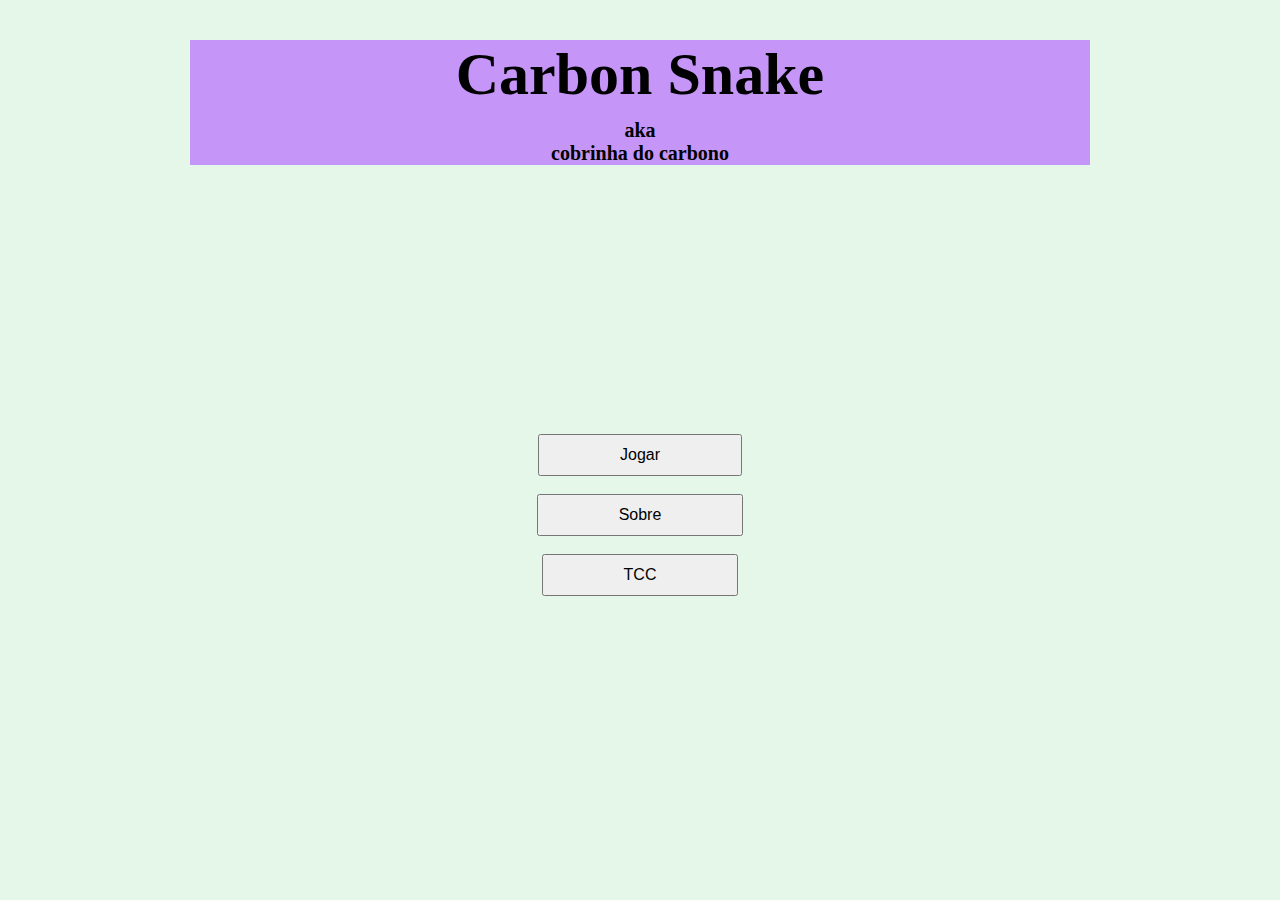
<file: index.html>
<!DOCTYPE html>
<html lang="en">
<head>
    <meta charset="UTF-8">
    <meta http-equiv="X-UA-Compatible" content="IE=edge">
    <meta name="viewport" content="width=device-width, initial-scale=1.0">

    <title>Menu Carbon Snake</title>
    <link link rel="icon" type="image/png" href="imagens/favicon.png">
    <link rel="stylesheet" href="css/istyle.css">

</head>
<body>

    <div id="interface">

        <!--inicio do cabeçalho-->
        <header id="cabecalho">
            <hgroup>
                <h1>Carbon Snake</h1>
                <h2>aka <br> cobrinha do carbono</h2>
            </hgroup>

            </nav>
        </header>
    </div>

    <br><br><br><br><br><br><br><br><br><br><br><br><br><br>

    <center>
        <button class="button" onclick="document.location='game.html'">Jogar</button> <br> <br>
        <button class="button" onclick="document.location='void.html'">Sobre</button> <br> <br>
        <button class="button" onclick="document.location='about.html'">TCC</button>
    </center>
    

</body>
</html>
</file>
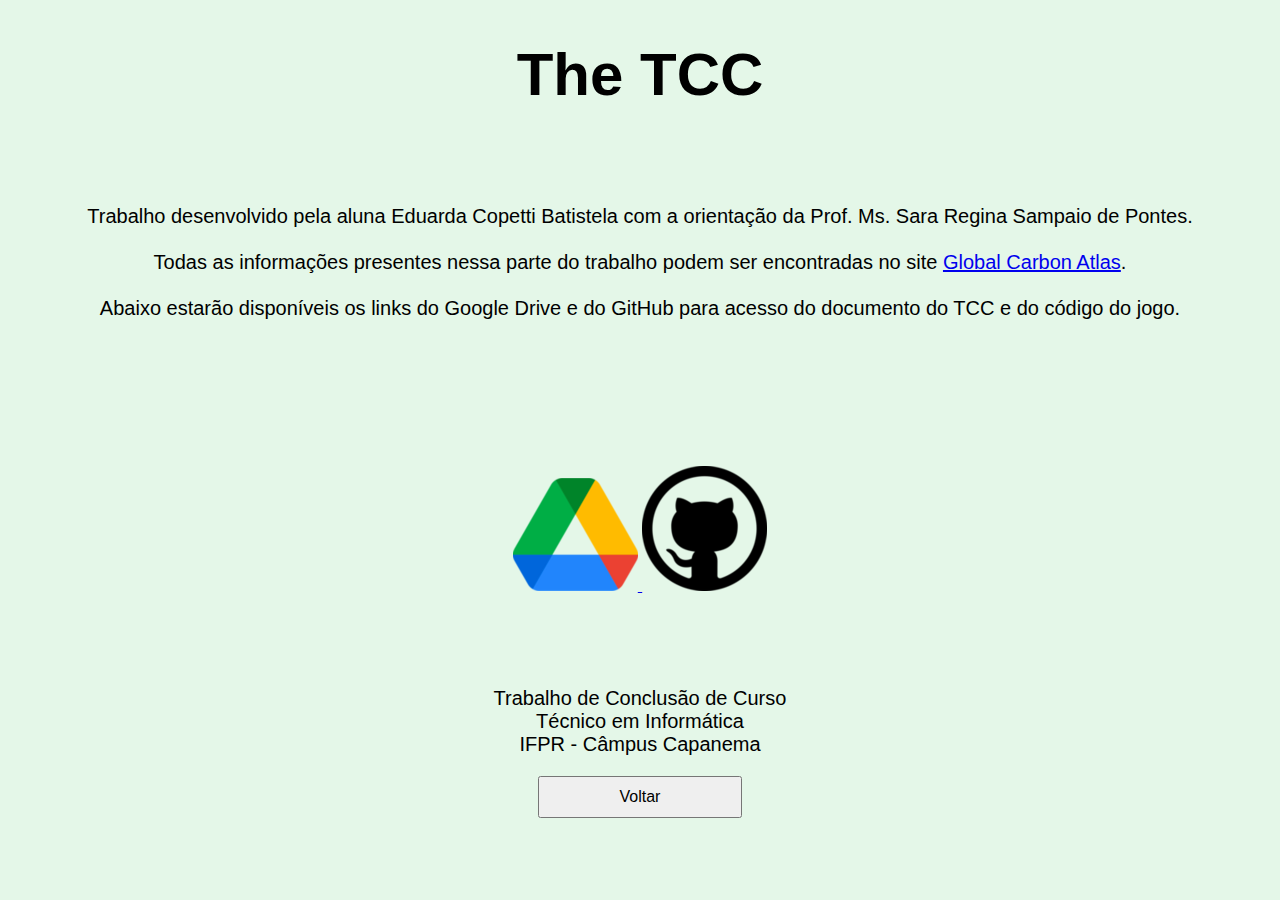
<file: about.html>
<!DOCTYPE html>
<html lang="en">
<head>
    <meta charset="UTF-8">
    <meta http-equiv="X-UA-Compatible" content="IE=edge">
    <meta name="viewport" content="width=device-width, initial-scale=1.0">

    <title>Sobre o TCC</title>
    <link link rel="icon" type="image/png" href="imagens/favicon.png">
    <style>
        body { font:12pt Arial; background-color:#E4F7E8;}
        button { font-size:12pt; padding:30px; font-size: 12pt; font-family:sans-serif black; text-align: center; padding-right: 80px; padding-left: 80px; padding-top: 10px; padding-bottom: 10px; }
    
    </style>
    
    </style>

</head>
<body>

    <center>
    <h1 style="font-size:60px;">The TCC</h1>

    <br><br>

    <p style="font-size:20px;"> Trabalho desenvolvido pela aluna Eduarda Copetti Batistela com a orientação da Prof. Ms. Sara Regina Sampaio de Pontes. <br><br>
        Todas as informações presentes nessa parte do trabalho podem ser encontradas no site <a href="http://www.globalcarbonatlas.org/en/content/welcome-carbon-atlas" target="_blank">Global Carbon Atlas</a>.<br><br>
        Abaixo estarão disponíveis os links do Google Drive e do GitHub para acesso do documento do TCC e do código do jogo.
    </p>
   
    <br><br><br><br><br><br><br>

    <!--inserindo imagens-->
    <a href="https://drive.google.com/drive/folders/1qQBnE3WLrD9GZZ3OqzPodjboUjMkMgYV?usp=sharing" target="_blank">
        <img src="imagens/driveicon.png" alt="drivetcc">
    </a>                

    <a href="https://github.com/eduardabatistela/carbonsnake" target="_blank">
        <img src="imagens/icongit.png" alt="githubtcc"> <br>
    </a>

    <br><br><br><br>

    <p style="font-size:20px;">Trabalho de Conclusão de Curso <br> Técnico em Informática <br> IFPR - Câmpus Capanema </p>

    <button onclick="document.location='index.html'">Voltar</button>

    </center>

</body>
</html>
</file>
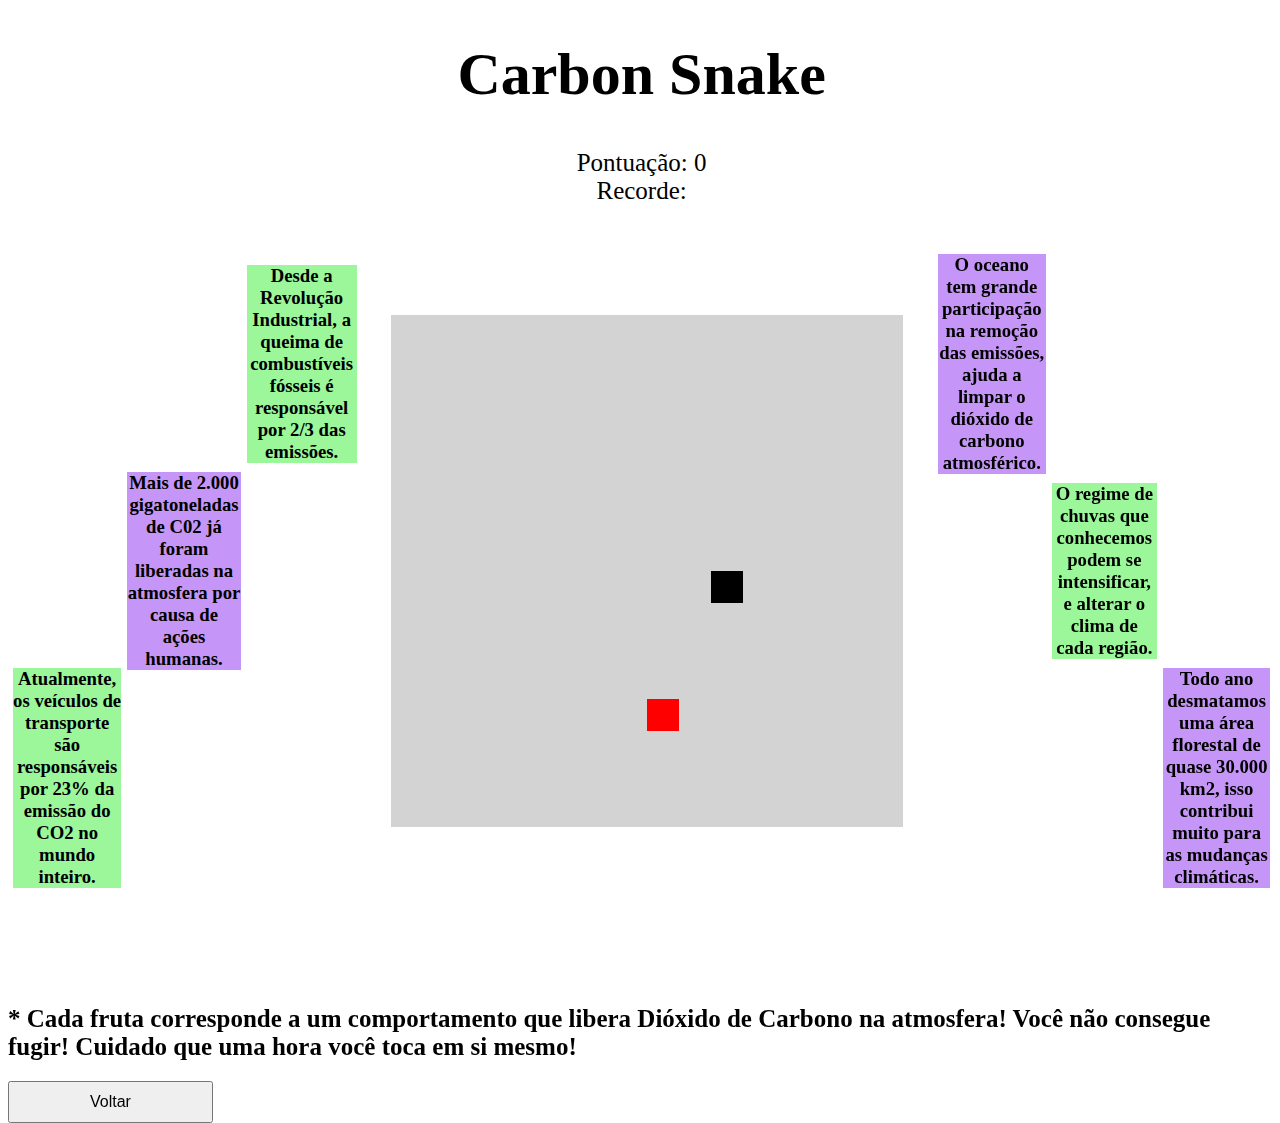
<file: game.html>
<!DOCTYPE html>
<html lang="en">
<head>
    <meta charset="UTF-8">
    <meta name="viewport" content="width=device-width, initial-scale=1.0">
    <meta http-equiv="X-UA-Compatible" content="ie=edge">

    <title>Carbon Snake</title>
    <link link rel="icon" type="image/png" href="imagens/favicon.png">
    <link rel="stylesheet" href="css/sgame.css">
    <script defer src="js/main.js"></script>

    <script>
        function Alertar(){
            alert("Bem vindo! Atenção! Se não estiver conseguindo jogar, diminua o zoom da tela e use as setinhas do teclado para mover a cobrinha. Bom jogo!");
            
        }
    
        Alertar();
    
    </script>

</head>
<body>
 
    <h1 class="h1">Carbon Snake</h1>   
    <center>
    <p class="p">
        Pontuação: <span id="score">0</span><br>
        Recorde: <span id="highscore"></span>
    </p>
      

    <table style="width:100%">
        <tr>
            <td style="width:10%;"> 
                <br><br><br><br><br><br><br><br><br><br><br><br><br><br><br><br><br><br><br><br><br><br><br>
                <h3 style="background-color:#9cf79b">Atualmente, os veículos de transporte são responsáveis por 23% da emissão do CO2 no mundo inteiro.</h3>
            </td>
            <td style="width:10%">
                <h3 style="background-color:#c596f8">Mais de 2.000 gigatoneladas de C02 já foram liberadas na atmosfera por causa de ações humanas.</h3>
            </td>
            <td style="width:10%;">
                <h3 style="background-color:#9cf79b">Desde a Revolução Industrial, a queima de combustíveis fósseis é responsável por 2/3 das emissões.</h3>
                <br><br><br><br><br><br><br><br><br><br><br><br><br><br><br><br><br><br><br><br><br><br><br>
            </td>
            <td style="width:5%">
                <h1></h1>
            </td>
            <td style="width:30%">
                <div class="canvas">
                <canvas id="snake" width="512" height="512"></canvas>
                </div>
            </td>
            <td style="width:5%">
                <h1></h1>
            </td>
            <td style="width:10%;"> 
                <h3 style="background-color:#c596f8">O oceano tem grande participação na remoção das emissões, ajuda a limpar o dióxido de carbono atmosférico.</h3>
                <br><br><br><br><br><br><br><br><br><br><br><br><br><br><br><br><br><br><br><br><br><br><br>
            </td>
            <td style="width:10%">
                <h3 style="background-color:#9cf79b">O regime de chuvas que conhecemos podem se intensificar, e alterar o clima de cada região.</h3>
            </td>
            <td style="width:10%;">
                <br><br><br><br><br><br><br><br><br><br><br><br><br><br><br><br><br><br><br><br><br><br><br>
                <h3 style="background-color:#c596f8">Todo ano desmatamos uma área florestal de quase 30.000 km2, isso contribui muito para as mudanças climáticas.</h3>
            </td>
        </tr>
    </table>
    </center>
    
    <br><br><br><br>

    <h2 class="h2">* Cada fruta corresponde a um comportamento que libera Dióxido de Carbono na atmosfera! Você não consegue fugir! Cuidado que uma hora você toca em si mesmo! </h2>

    <button class="button" onclick="document.location='index.html'">Voltar</button>

</body>
</html>
</file>
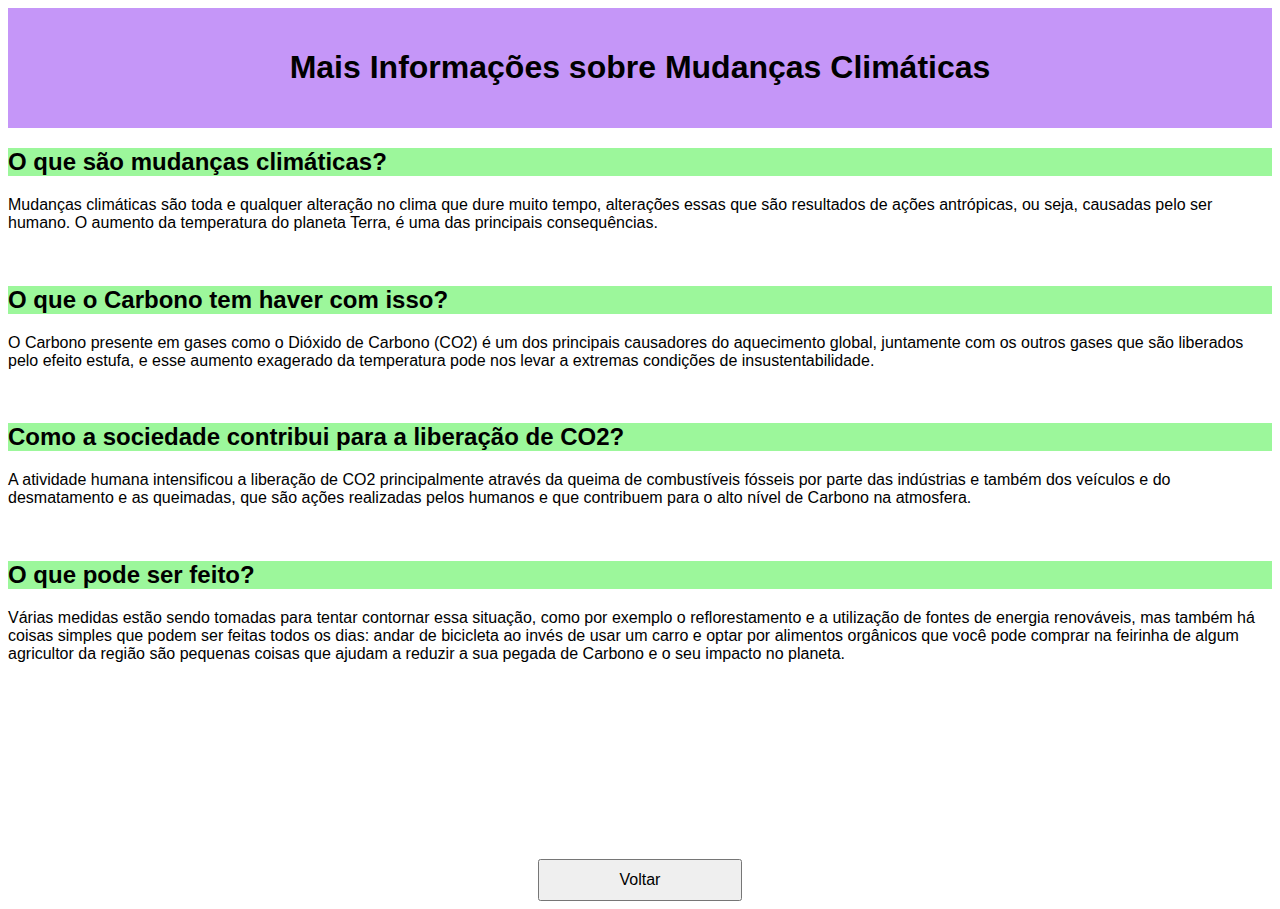
<file: void.html>
<!DOCTYPE html>
<html lang="en">
<head>
    <meta charset="UTF-8">
    <meta http-equiv="X-UA-Compatible" content="IE=edge">
    <meta name="viewport" content="width=device-width, initial-scale=1.0">

    <title>Mais Informações</title>
    <link link rel="icon" type="image/png" href="imagens/favicon.png">
    <style>
        body { font:12pt Arial; }
        button { font-size:12pt; padding:30px; font-family:sans-serif black; text-align: center; padding-right: 80px; padding-left: 80px; padding-top: 10px; padding-bottom: 10px; }
        #meucabecalho {
            background-color: #c596f8;
            color: black;
            padding: 20px;
            text-align: center;
        }
    </style>

</head>
<body>

    <header id="meucabecalho">
        <hgroup>
            <h1>Mais Informações sobre Mudanças Climáticas</h1> 
        </hgroup>
    </header>

    <h2 style="background-color:#9cf79b">O que são mudanças climáticas?</h2>
    <p>Mudanças climáticas são toda e qualquer alteração no clima que dure muito tempo, alterações essas que são resultados de ações antrópicas, ou seja, causadas pelo ser humano. O aumento da temperatura do planeta Terra, é uma das principais consequências.</p> <br>

    <h2 style="background-color:#9cf79b">O que o Carbono tem haver com isso?</h2>
    <p>O Carbono presente em gases como o Dióxido de Carbono (CO2) é um dos principais causadores do aquecimento global, juntamente com os outros gases que são liberados pelo efeito estufa, e esse aumento exagerado da temperatura pode nos levar a extremas condições de insustentabilidade.</p> <br>

    <h2 style="background-color:#9cf79b">Como a sociedade contribui para a liberação de CO2?</h2>
    <p>A atividade humana intensificou a liberação de CO2 principalmente através da queima de combustíveis fósseis por parte das indústrias e também dos veículos e  do desmatamento e as queimadas, que são ações realizadas pelos humanos e que contribuem para o alto nível de Carbono na atmosfera.</p> <br>

    <h2 style="background-color:#9cf79b">O que pode ser feito?</h2>
    <p>Várias medidas estão sendo tomadas para tentar contornar essa situação, como por exemplo o reflorestamento e a utilização de fontes de energia renováveis, mas também há coisas simples que podem ser feitas todos os dias: andar de bicicleta ao invés de usar um carro e optar por alimentos orgânicos que você pode comprar na feirinha de algum agricultor da região são pequenas coisas que ajudam a reduzir a sua pegada de Carbono e o seu impacto no planeta.
    </p> <br><br><br><br><br><br><br><br><br><br>

    <center>
    <button onclick="document.location='index.html'">Voltar</button>
    </center>

</body>
</html>
</file>
<file: css/istyle.css>
@charset "UTF-8";

/* ------------------------------------ */
.button{
    font-size: 12pt;
    font-family:sans-serif black;
    color: rgb(0, 0, 0);
    text-align: center;
    padding-right: 80px;
    padding-left: 80px;
    padding-top: 10px;
    padding-bottom: 10px;
}
/* ------------------------------------ */
div#interface { /*interface*/
    width:900px;
    background-color:#c596f8;
    margin:auto;
    box-shadow:auto;
    padding:0%;
}
/* ------------------------------------ */
header#cabecalho h1 {
    font-family: sans-serif black;
    font-size: 60px;
    color: rgb(0, 0, 0);
    text-align: center;
    text-shadow: 1px 1 px 1px rgba (0, 0, 0, .2);
    margin-bottom: 10px;
}
/* ------------------------------------ */
header#cabecalho h2 {
    font-family: sans-serif black;
    font-size: 20px;
    color: rgb(0, 0, 0);
    text-align: center;
    padding: 0px;
    margin-top: 10px;
}
/* ------------------------------------ */
body {
    background-color: #E4F7E8;
}
</file>
<file: css/sgame.css>
@charset "UTF-8";

/* ------------------------------------ */
body{
    width: 99%;
    height: 450px;
}
/* ------------------------------------ */
.h1{
    font-size: 60px;
    font-family:sans-serif black;
    color: rgb(0, 0, 0);
    text-align: center;
}
/* ------------------------------------ */
.p{
    font-size: 25px;
    font-family:sans-serif black;
    color: rgb(0, 0, 0);
    text-align: center;
}
/* ------------------------------------ */
.canvas{
    width: 512px;
    height: 512px;
    margin-left: auto;
    margin-right: auto;
    text-align: center;
}
/* ------------------------------------ */
.h2{
    font-size: 25px;
    font-family:sans-serif black;
    color: rgb(0, 0, 0);
    text-align: left;
}
/* ------------------------------------ */
.h3{
    font-size: 30px;
    font-family:sans-serif black;
    color: rgb(0, 0, 0);
    text-align: right;
}
/* ------------------------------------ */
.button{
    font-size: 12pt;
    font-family:sans-serif black;
    color: rgb(0, 0, 0);
    text-align: center;
    padding-right: 80px;
    padding-left: 80px;
    padding-top: 10px;
    padding-bottom: 10px;
}
/* ------------------------------------ */
table, th,td{
    border:1px solid rgb(255, 255, 255);
    text-align: center;
}
</file>
